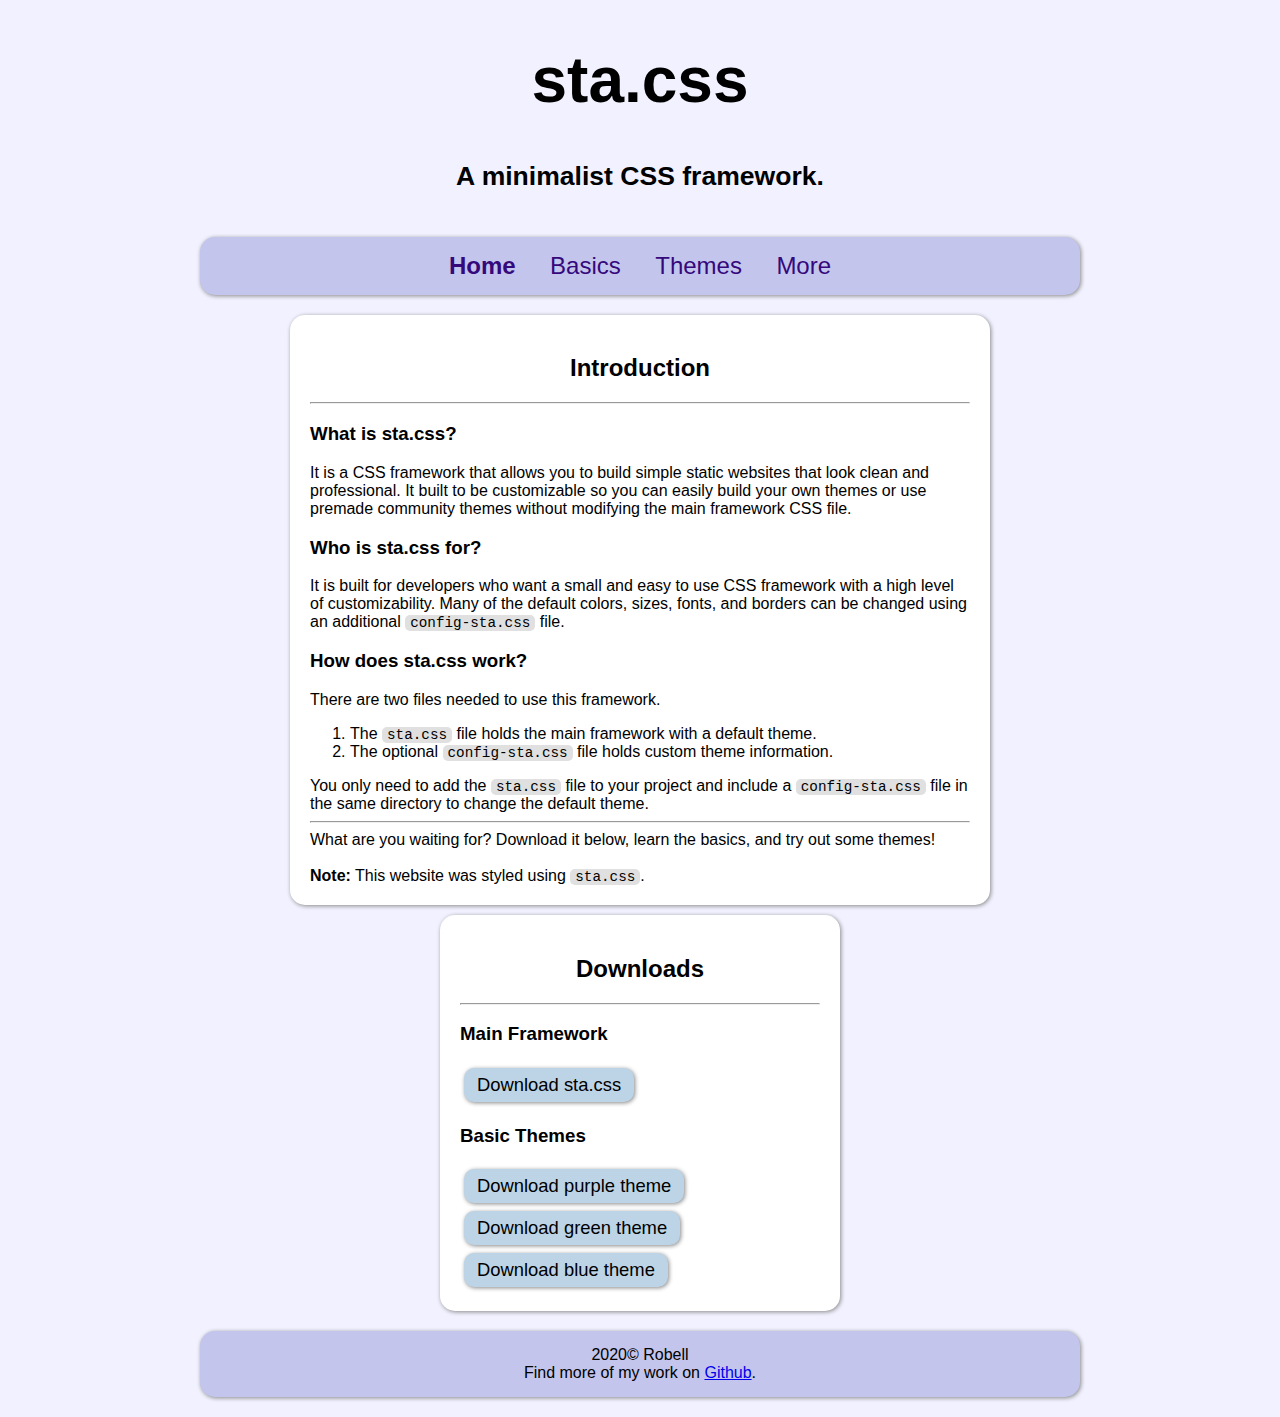
<file: index.html>
<!DOCTYPE html>
<html lang="en">
<!--

Website: sta.css project
Page: index.html
Author: Kevin Robell
Purpose: This page gives a quick intro to sta.css.

-->
    <head>
        <meta charset="utf-8" />
        <title> sta.css : home </title>
        <link href="css/sta.css" rel="stylesheet" type="text/css" />
    </head>

    <body class="body">
        <header class="header">
            <h1 class="title-txt"> sta.css </h1>
            <h5 class="title-txt"> A minimalist CSS framework. </h5>
        </header>

        <nav class="nav">
            <a id="current-page" href="index.html">Home</a>
            <a href="basics.html">Basics</a>
            <a href="themes.html">Themes</a>
            <a href="more.html">More</a>
        </nav>

        <div class="box w4">
            <h2>Introduction</h2><hr>
            <h3>What is sta.css?</h3>
            It is a CSS framework that allows you to build simple static websites that look clean and professional. It built to be customizable so you can easily build your own themes or use premade community themes without modifying the main framework CSS file.

            <h3>Who is sta.css for?</h3>
            It is built for developers who want a small and easy to use CSS framework with a high level of customizability. Many of the default colors, sizes, fonts, and borders can be changed using an additional <code>config-sta.css</code> file.

            <h3>How does sta.css work?</h3>
            There are two files needed to use this framework.
            <ol>
                <li>The <code>sta.css</code> file holds the main framework with a default theme.</li>
                <li>The optional <code>config-sta.css</code> file holds custom theme information.</li>
            </ol>
            You only need to add the <code>sta.css</code> file to your project and include a <code>config-sta.css</code> file in the same directory to change the default theme.

            <hr>

            What are you waiting for? Download it below, learn the basics, and try out some themes!

            <br><br>

            <b>Note:</b> This website was styled using <code>sta.css</code>.
        </div>

        <div class="box w0">
            <h2>Downloads</h2><hr>
            <h3>Main Framework</h3>
            <a class="btn dark" href="css/sta.css" target="_blank" download>Download sta.css</a>
            <h3>Basic Themes</h3>
            <a class="btn dark" href="themes/basic-purple/config-sta.css" target="_blank" download>Download purple theme</a>
            <a class="btn dark" href="themes/basic-green/config-sta.css" target="_blank" download>Download green theme</a>
            <a class="btn dark" href="themes/basic-blue/config-sta.css" target="_blank" download>Download blue theme</a>
        </div>

        <footer class="footer">
            2020&copy; Robell<br>
            Find more of my work on <a href="https://github.com/apainintheneck">Github</a>.
        </footer>

    </body>

</html>
</file>
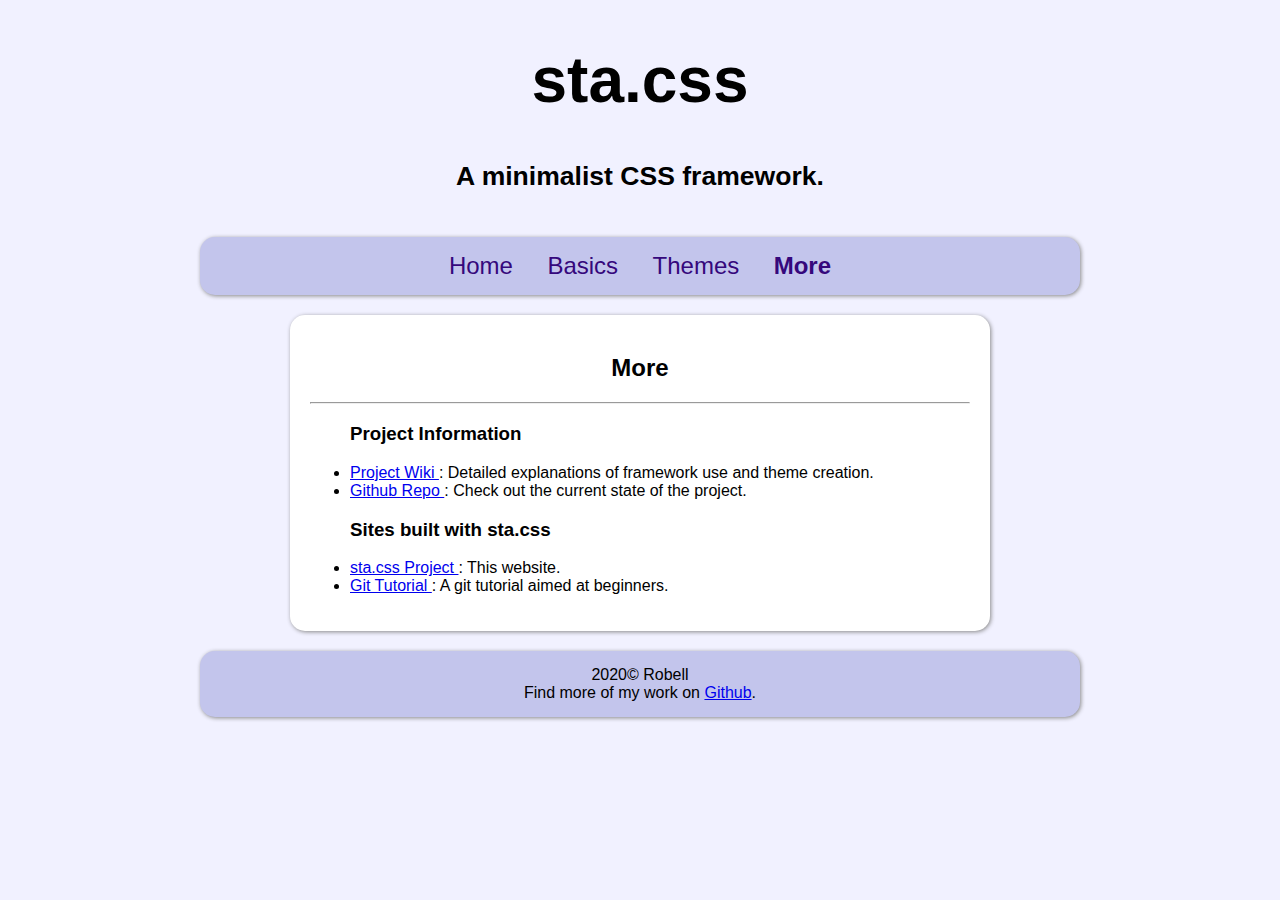
<file: more.html>
<!DOCTYPE html>
<html lang="en">
<!--

Website: sta.css project
Page: more.html
Author: Kevin Robell
Purpose: This page is a collection of additional links and information related to the project.

-->
    <head>
        <meta charset="utf-8" />
        <title> sta.css : more </title>
        <link href="css/sta.css" rel="stylesheet" type="text/css" />
    </head>

    <body class="body">
        <header class="header">
            <h1 class="title-txt"> sta.css </h1>
            <h5 class="title-txt"> A minimalist CSS framework. </h5>
        </header>

        <nav class="nav">
            <a href="index.html">Home</a>
            <a href="basics.html">Basics</a>
            <a href="themes.html">Themes</a>
            <a id="current-page" href="more.html">More</a>
        </nav>

        <div class="box w4">
            <h2> More </h2>
            <hr>
            <ul>
                <h3>Project Information</h3>
                <li><a href="https://github.com/apainintheneck/sta.css/wiki" target="_blank"> Project Wiki </a>: Detailed explanations of framework use and theme creation.</li>
                <li><a href="https://github.com/apainintheneck/sta.css" target="_blank"> Github Repo </a>: Check out the current state of the project.</li>
            </ul>
            <ul>
                <h3>Sites built with sta.css</h3>
                <li><a href="https://apainintheneck.github.io/sta.css/" target="_blank"> sta.css Project </a>: This website.</li>
                <li><a href="https://apainintheneck.github.io/git-tutorial/" target="_blank"> Git Tutorial </a>: A git tutorial aimed at beginners.</li>
            </ul>
        </div>

        <footer class="footer">
            2020&copy; Robell<br>
            Find more of my work on <a href="https://github.com/apainintheneck">Github</a>.
        </footer>

    </body>

</html>
</file>
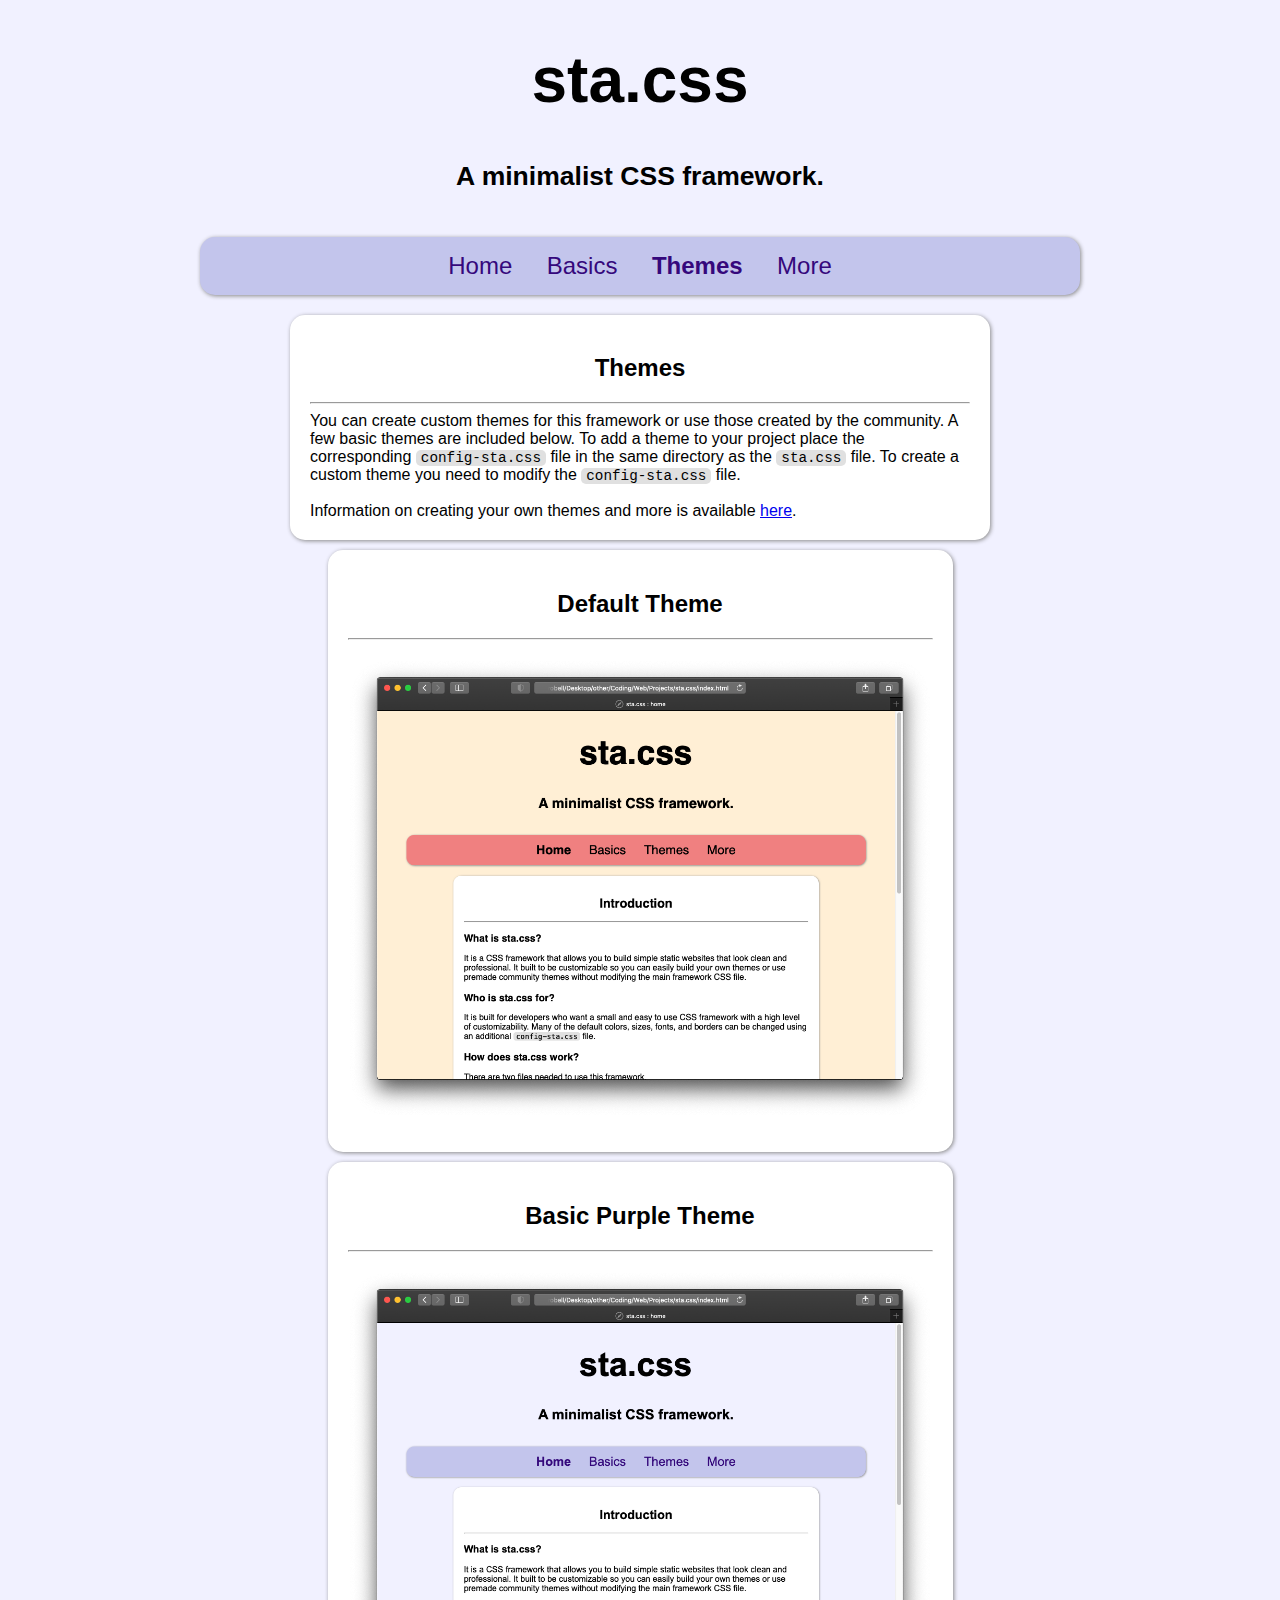
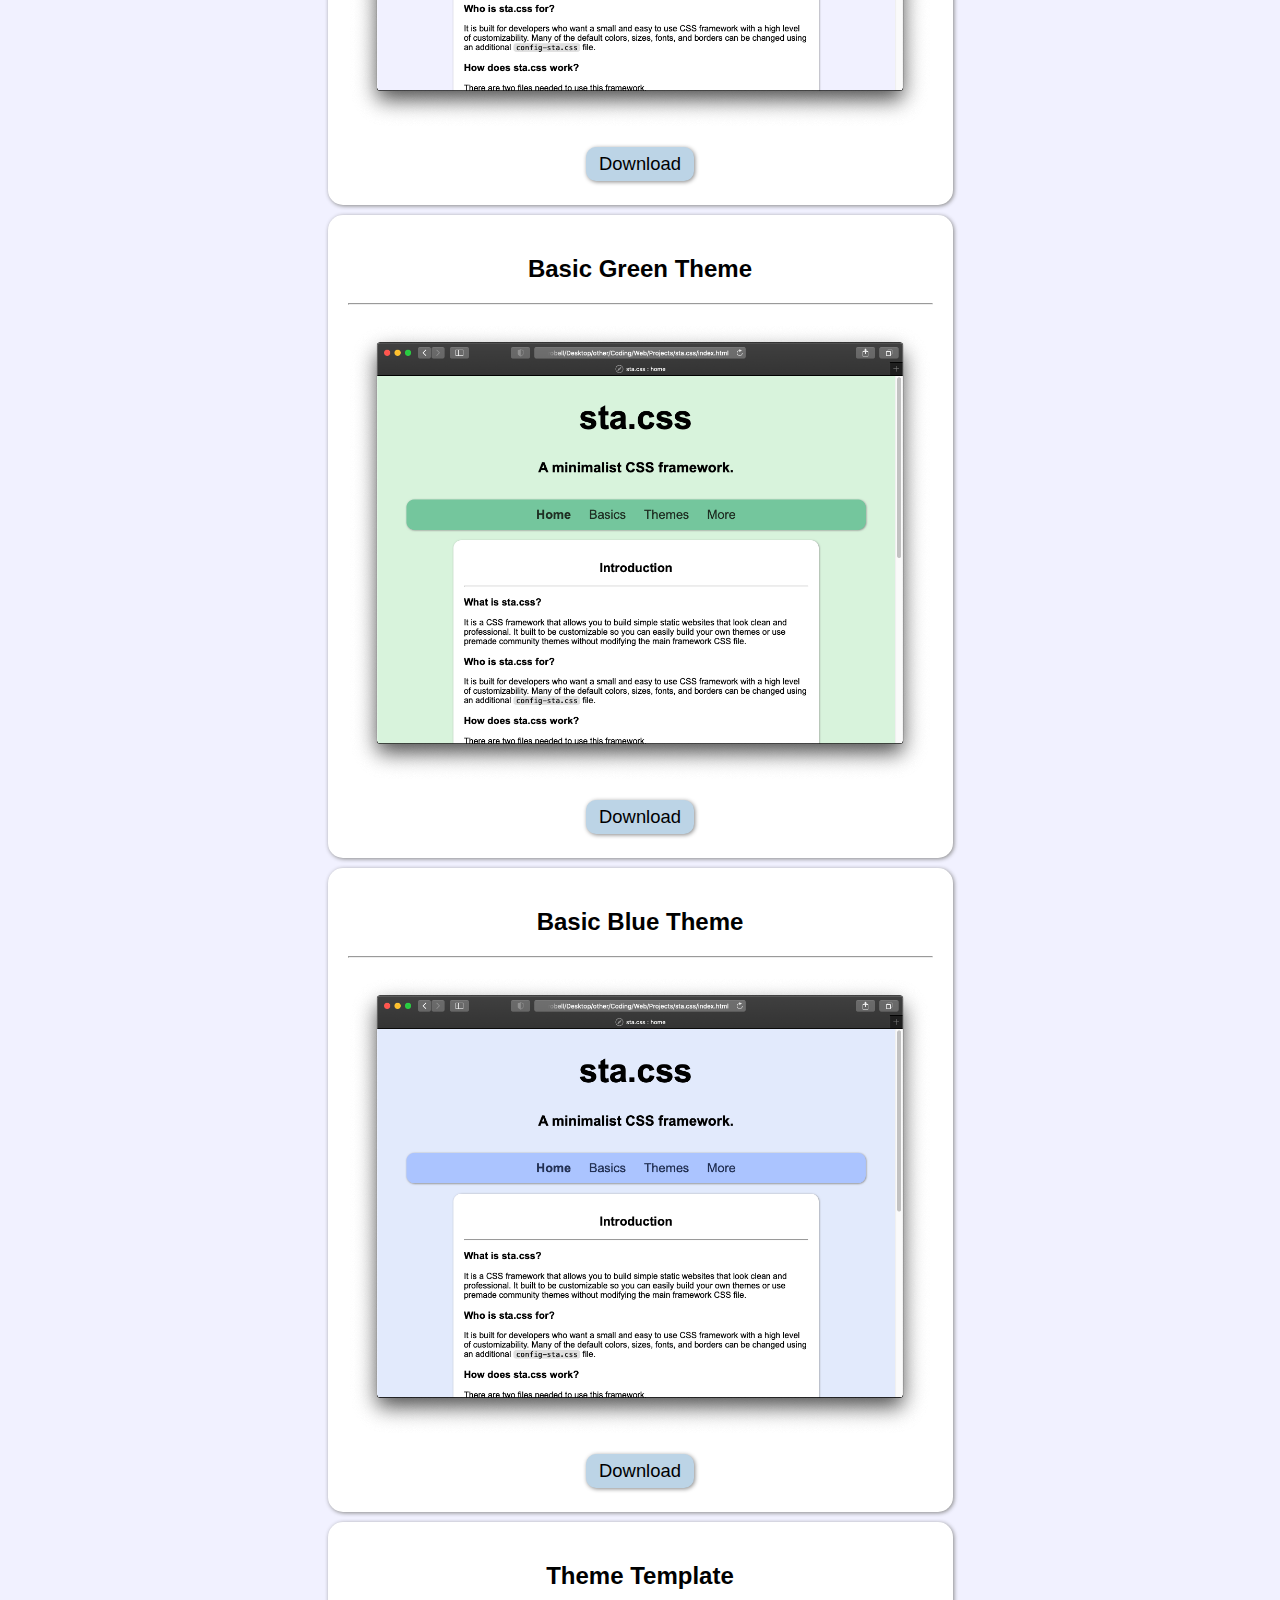
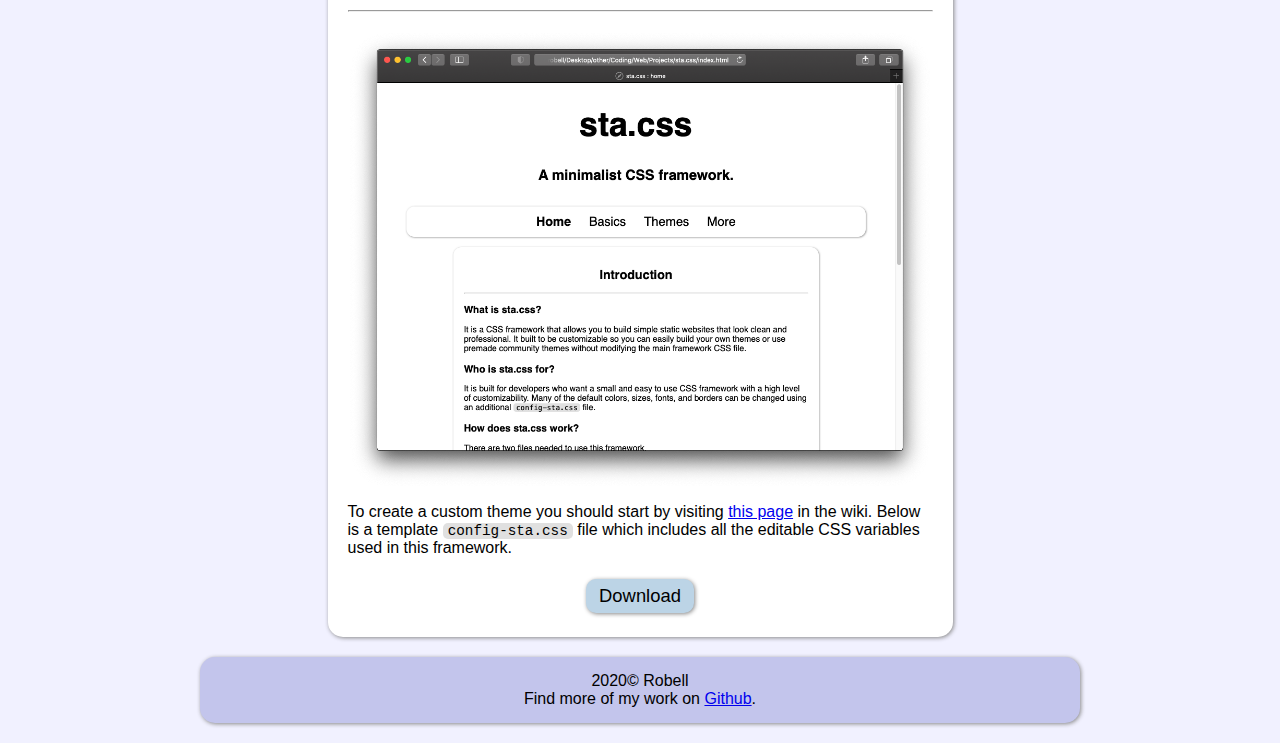
<file: themes.html>
<!DOCTYPE html>
<html lang="en">
<!--

Website: sta.css project
Page: themes.html
Author: Kevin Robell
Purpose: This page allows you to look at and download themes for this framework. It also gives you information about how to create your own theme.

-->
    <head>
        <meta charset="utf-8" />
        <title> sta.css : themes </title>
        <link href="css/sta.css" rel="stylesheet" type="text/css" />
    </head>

    <body class="body">
        <header class="header">
            <h1 class="title-txt"> sta.css </h1>
            <h5 class="title-txt"> A minimalist CSS framework. </h5>
        </header>

        <nav class="nav">
            <a href="index.html">Home</a>
            <a href="basics.html">Basics</a>
            <a id="current-page" href="themes.html">Themes</a>
            <a href="more.html">More</a>
        </nav>

        <div class="box w4">
            <h2> Themes </h2>
            <hr>
            You can create custom themes for this framework or use those created by the community. A few basic themes are included below. To add a theme to your project place the corresponding <code>config-sta.css</code> file in the same directory as the <code>sta.css</code> file. To create a custom theme you need to modify the <code>config-sta.css</code> file.
            <br><br>
            Information on creating your own themes and more is available <a href="https://github.com/apainintheneck/sta.css/wiki/Creating-Themes" target="_blank">here</a>.
        </div>

        <div class="box w3">
            <h2> Default Theme </h2>
            <hr>
            <img class="media clear" src="themes/default/default-theme.png"/>
        </div>

        <div class="box w3">
            <h2> Basic Purple Theme </h2>
            <hr>
            <img class="media clear" src="themes/basic-purple/basic-purple-theme.png"/>
            <div class="txt-center">
                <a class="btn dark" href="themes/basic-purple/config-sta.css" target="_blank" download>Download</a>
            </div>
        </div>

        <div class="box w3">
            <h2> Basic Green Theme </h2>
            <hr>
            <img class="media clear" src="themes/basic-green/basic-green-theme.png"/>
            <div class="txt-center">
                <a class="btn dark" href="themes/basic-green/config-sta.css" target="_blank" download>Download</a>
            </div>
        </div>

        <div class="box w3">
            <h2> Basic Blue Theme </h2>
            <hr>
            <img class="media clear" src="themes/basic-blue/basic-blue-theme.png"/>
            <div class="txt-center">
                <a class="btn dark" href="themes/basic-blue/config-sta.css" target="_blank" download>Download</a>
            </div>
        </div>

        <div class="box w3">
            <h2> Theme Template </h2>
            <hr>
            <img class="media clear" src="themes/template/template.png"/>
            To create a custom theme you should start by visiting <a href="https://github.com/apainintheneck/sta.css/wiki/Creating-Themes" target="_blank">this page</a> in the wiki. Below is a template <code>config-sta.css</code> file which includes all the editable CSS variables used in this framework.
            <br><br>
            <div class="txt-center">
                <a class="btn dark" href="themes/template/config-sta.css" target="_blank" download>Download</a>
            </div>
        </div>

        <footer class="footer">
            2020&copy; Robell<br>
            Find more of my work on <a href="https://github.com/apainintheneck">Github</a>.
        </footer>

    </body>

</html>
</file>
<file: css/sta.css>
@import "config-sta.css";
/*
Project: sta.css CSS Framework
Github: https://github.com/apainintheneck/sta.css
Description: A minimalist CSS framework for static websites.
*/

/* Add small shadow to everything. */
.box, .btn, .nav, .footer, .media, .code-block {
    box-shadow: 1px 1px 4px #888;
}

html {
  scroll-behavior: smooth;
}

/* body */
.body {
    background-color: var(--body-bg-color, #FFEFD5);
    background-image: var(--body-bg-img);
    background-repeat: no-repeat;
    background-size: cover;
    background-attachment: fixed;
    text-align: center;
    font-family: var(--font, sans-serif);
    color: var(--txt-color);
}
.body > hr {
    width: 50%;
    max-width: 775px;
}

/* header */
.header {
    margin-top: 25px;
    margin-bottom: 15px;
    font-size: 2em;
    color: var(--header-txt-color);
}

/* navbar */
.nav a {
    padding: 15px;
    padding-bottom: 4px;
    font-size: 1.5em;
    text-decoration: none;
    color: var(--nav-txt-color);
}
.nav a:hover {
    border-bottom: 2px var(--nav-txt-color) solid;
}
.nav #current-page {
    font-weight: bold;
}

/* footer */
.footer {
    color: var(--footer-txt-color);
}

/* navbar and footer */
.nav, .footer {
    margin: auto;
    margin-bottom: 20px;
    margin-top: 20px;
    border-radius: var(--border-radius, 15px);
    max-width: var(--nf-width, 850px);
    padding: 15px;
    background-color: var(--nf-bg-color, #F08080);
}

/* media */
.media {
    margin: auto;
    margin-bottom: var(--media-margin, 10px);
    margin-top: var(--media-margin, 10px);
    border-radius: var(--border-radius, 15px);
}
.media.clear {
    box-shadow: none;
    border-radius: none;
}

/* box */
.box {
    margin: auto;
    margin-bottom: var(--box-margin, 10px);
    margin-top: var(--box-margin, 10px);
    border-radius: var(--border-radius, 15px);
    box-sizing: border-box;
    padding: var(--box-padding, 20px);
    background-color: var(--box-bg-color, white);
    text-align: left;
    color: var(--box-txt-color);
}
.box.clear {
    box-shadow: none;
    background-color: rgba(0, 0, 0, 0);
    color: var(--clrbox-txt-color);
}
.box > h1, .box > h2{
    text-align: var(--box-title-align, center);
}
.box > .media, .box > .box {
    max-width: 100%;
}

/* code */
.box code, .code {
    border-radius: 5px;
    padding-right: 5px;
    padding-left: 5px;
    background-color: var(--code-bg-color, #E0E0E0);
    font-size: 1.1em;
    font-family: monospace;
    color: var(--code-txt-color);
}
.box.code {
    padding: 5px;
    padding-left: 15px;
    white-space: pre-wrap;
}

/* btn */
.btn {
    display: inline-block;;
    margin: 4px;
    border-radius: 10px;
    box-sizing: border-box;
    border: none;
    padding: 6px;
    padding-right: 13px;
    padding-left: 13px;
    background-color: var(--btn-bg-color, lightgray);
    font-size: 1.15em;
    color: var(--btn-txt-color);
}
.btn:link {
    text-decoration: none;
}
.btn:hover {
    cursor: pointer;
}
.btn.border, .btn.lines { /* border buttons */
    padding-right: 10px;
    padding-left: 10px;
}
.btn.border { /* buttons with borders */
    transition: border-color 1s;
    border: 1px var(--btn-bg-color, lightgray) solid;
    border-right: 3px var(--btn-bg-color, lightgray) solid;
    border-left: 3px var(--btn-bg-color, lightgray) solid;
    padding-top: 5px;
    padding-bottom: 5px;
}
.btn.border:hover {
    border-color: black;
}
.btn.lines {
    transition: border-right 1s, border-left 1s, background-color 1s;
    border-right: 3px var(--btn-bg-color, lightgray) solid;
    border-left: 3px var(--btn-bg-color, lightgray) solid;
}
.btn.lines:hover {
    border-right: 3px black solid;
    border-left: 3px black solid;
}
.btn.light {
    transition: background-color 1s;
}
.btn.light:hover {
    background-color: rgba(255, 250, 241, 0.7);
}
.btn.dark {
    transition: background-color 1s, color 0.5s;
}
.btn.dark:hover {
    background-color: rgba(4, 10, 24, 0.7);
    color: #F5F5E9;
}

/* Width */
.w0 { max-width: var(--width-floor, 400px); }
.w1 { max-width: calc(var(--width-floor, 400px) + var(--width-step, 75px) * 1); }
.w2 { max-width: calc(var(--width-floor, 400px) + var(--width-step, 75px) * 2); }
.w3 { max-width: calc(var(--width-floor, 400px) + var(--width-step, 75px) * 3); }
.w4 { max-width: calc(var(--width-floor, 400px) + var(--width-step, 75px) * 4); }
.w5 { max-width: calc(var(--width-floor, 400px) + var(--width-step, 75px) * 5); }
.wfull { max-width: 100%; }
.wmax { width: 100%; }

/* Text Alignment */
.txt-left { text-align: left; }
.txt-center { text-align: center; }
.txt-right { text-align: right; }
.txt-justify { text-align: justify; }
</file>
